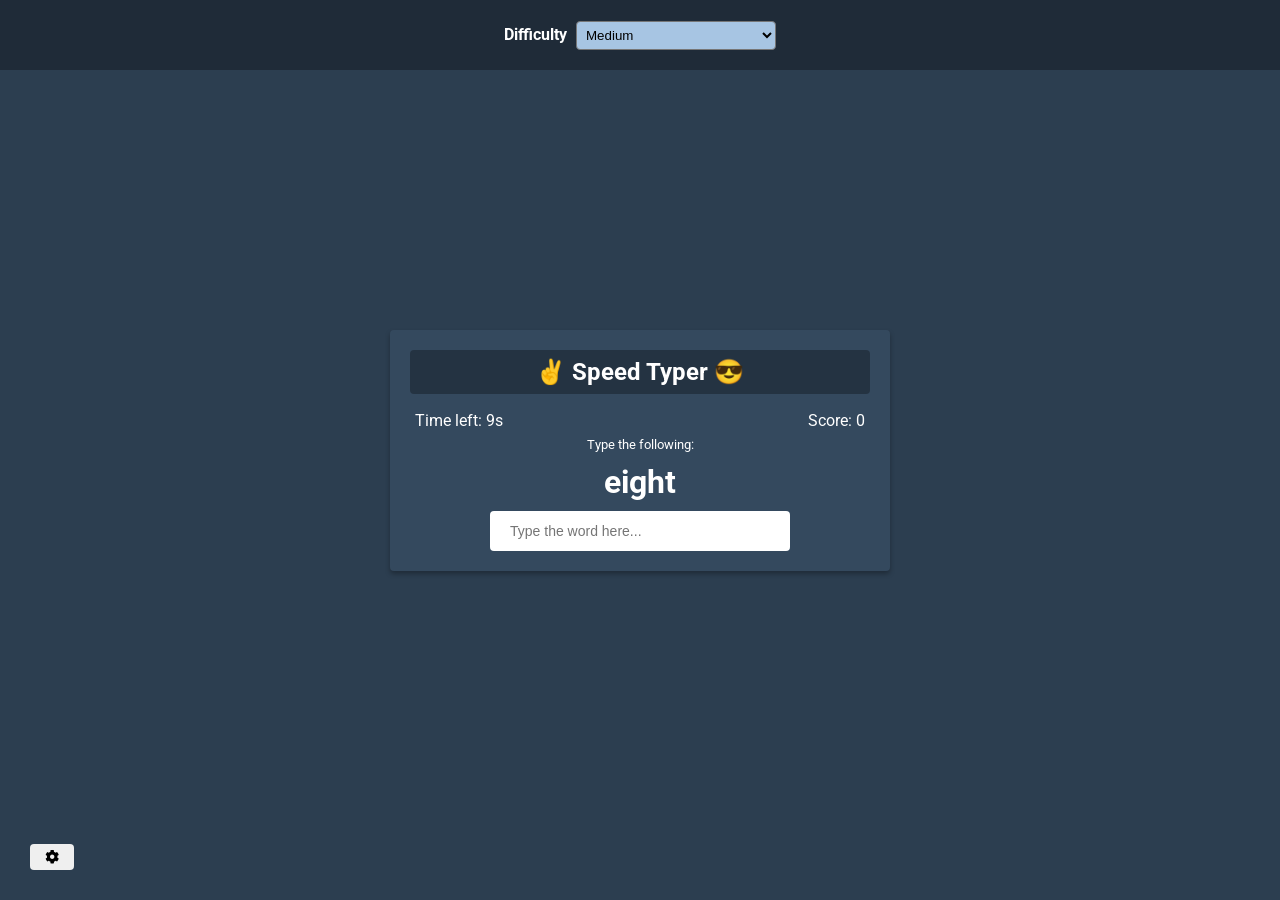
<file: docs/index.html>
<!doctype html><html lang="en"><head><meta charset="UTF-8"><meta name="viewport" content="width=device-width,initial-scale=1"><title>Speed Typer</title><link href="https://cdnjs.cloudflare.com/ajax/libs/font-awesome/5.10.2/css/all.min.css" rel="stylesheet"><link href="main.56a80eb09d0f88927804.css" rel="stylesheet"></head><body><button id="settings-btn" class="settings-btn"><i class="fas fa-cog"></i></button><div id="settings" class="settings"><form id="settings-form"><div><label for="difficulty">Difficulty</label> <select id="difficulty"><option value="easy">Easy</option><option value="medium">Medium</option><option value="hard">Hard</option></select></div></form></div><div class="container"><h2>✌️ Speed Typer 😎</h2><small>Type the following:</small><h1 id="word"></h1><input id="text" autocomplete="off" placeholder="Type the word here..."><p class="time-container">Time left: <span class="time" id="time">10s</span></p><p class="score-container">Score: <span class="score" id="score">0</span></p><div id="end-game-container" class="end-game-container"></div></div><script src="main.5ac973302961bfd249e3.js"></script></body></html>
</file>
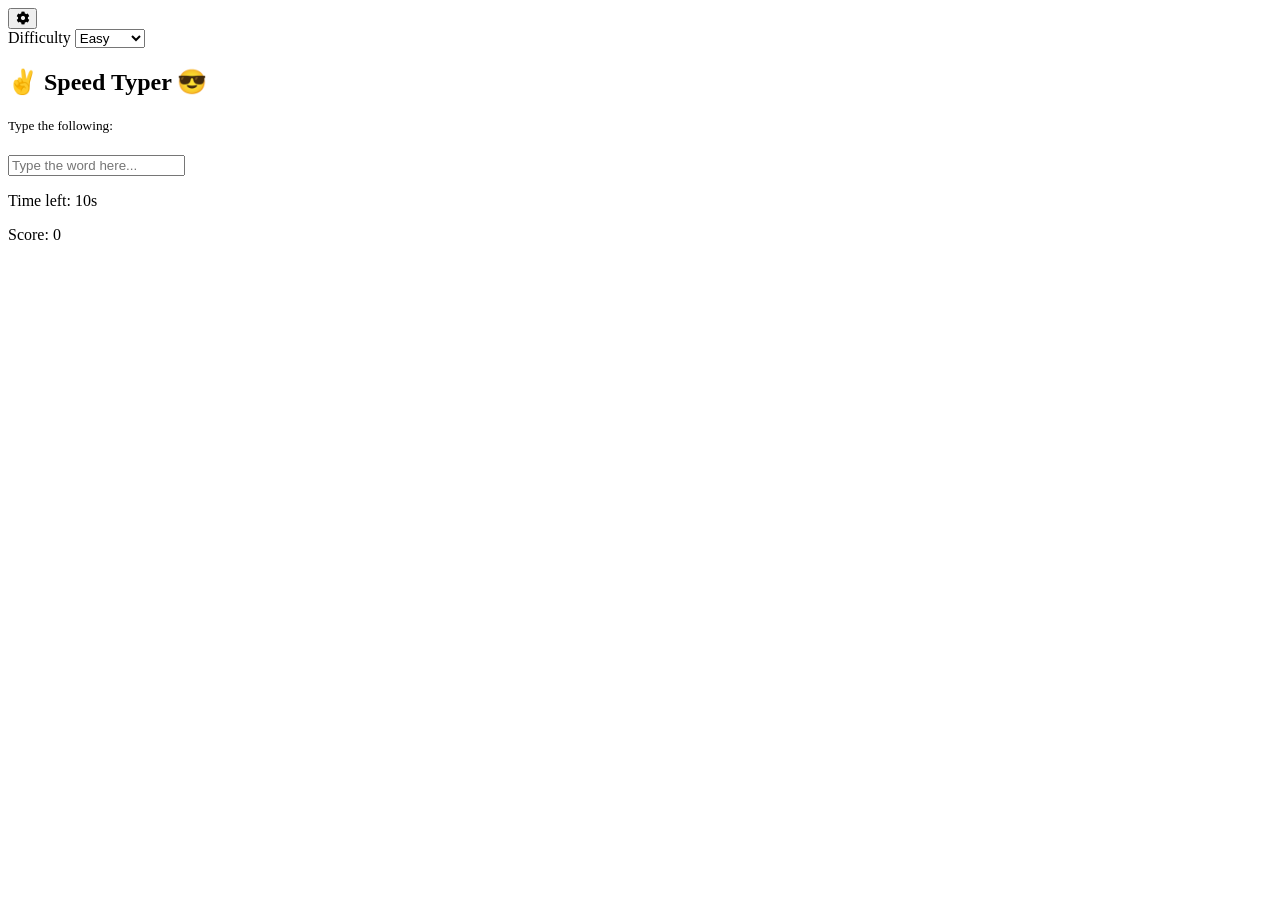
<file: src/index.html>
<!DOCTYPE html>
<html lang="en">

<head>
    <meta charset="UTF-8">
    <meta name="viewport" content="width=device-width, initial-scale=1.0">
    <title>Speed Typer</title>
    <link href="https://cdnjs.cloudflare.com/ajax/libs/font-awesome/5.10.2/css/all.min.css" rel="stylesheet">
</head>

<body>

    <button id="settings-btn" class="settings-btn">
        <i class="fas fa-cog"></i>
    </button>

    <div id="settings" class="settings">
        <form id="settings-form">
            <div>
                <label for="difficulty">Difficulty</label>
                <select id="difficulty">
                    <option value="easy">Easy</option>
                    <option value="medium">Medium</option>
                    <option value="hard">Hard</option>
                </select>
            </div>
        </form>
    </div>

    <div class="container">

        <h2>✌️ Speed Typer 😎</h2>
        <small>Type the following: </small>

        <h1 id="word"></h1>
        <input type="text" id="text" autocomplete="off" placeholder="Type the word here...">

        <p class="time-container">
            Time left: <span class="time" id="time">10s</span>
        </p>
        <p class="score-container">
            Score: <span class="score" id="score">0</span>
        </p>

        <div id="end-game-container" class="end-game-container"></div>

    </div>

</body>

</html>
</file>
<file: docs/main.56a80eb09d0f88927804.css>
html{box-sizing:border-box}*,:after,:before{box-sizing:inherit}body{box-sizing:border-box;margin:0}
</file>
